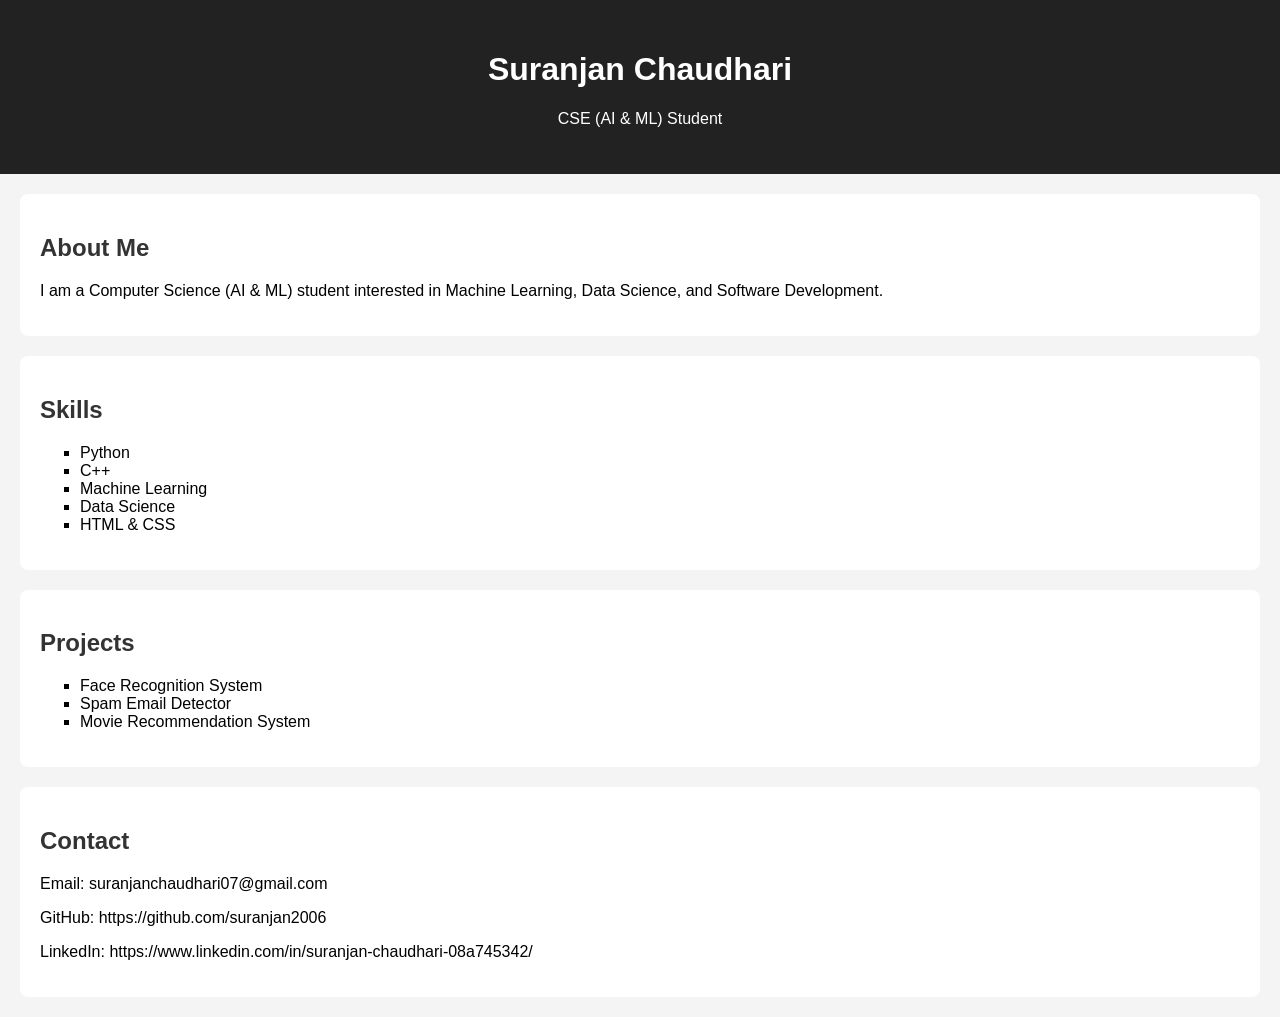
<file: index.html>
<!DOCTYPE html>
<html lang="en">
<head>
    <meta charset="UTF-8">
    <title>My Portfolio</title>
    <link rel="stylesheet" href="style.css">
</head>
<body>

    <!-- Header -->
    <header>
        <h1>Suranjan Chaudhari</h1>
        <p>CSE (AI & ML) Student</p>
    </header>

    <!-- About -->
    <section>
        <h2>About Me</h2>
        <p>
            I am a Computer Science (AI & ML) student interested in
            Machine Learning, Data Science, and Software Development.
        </p>
    </section>

    <!-- Skills -->
    <section>
        <h2>Skills</h2>
        <ul>
            <li>Python</li>
            <li>C++</li>
            <li>Machine Learning</li>
            <li>Data Science</li>
            <li>HTML & CSS</li>
        </ul>
    </section>

    <!-- Projects -->
    <section>
        <h2>Projects</h2>
        <ul>
            <li>Face Recognition System</li>
            <li>Spam Email Detector</li>
            <li>Movie Recommendation System</li>
        </ul>
    </section>

    <!-- Contact -->
    <section>
        <h2>Contact</h2>
        <p>Email: suranjanchaudhari07@gmail.com</p>
        <p>GitHub: https://github.com/suranjan2006</p>
        <p>LinkedIn: https://www.linkedin.com/in/suranjan-chaudhari-08a745342/</p>
    </section>

</body>
</html>
</file>
<file: style.css>
body {
    font-family: Arial, sans-serif;
    background-color: #f4f4f4;
    margin: 0;
    padding: 0;
}

header {
    background-color: #222;
    color: white;
    text-align: center;
    padding: 30px;
}

section {
    background: white;
    margin: 20px;
    padding: 20px;
    border-radius: 8px;
}

h2 {
    color: #333;
}

ul {
    list-style-type: square;
}

p, li {
    font-size: 16px;
}
</file>
